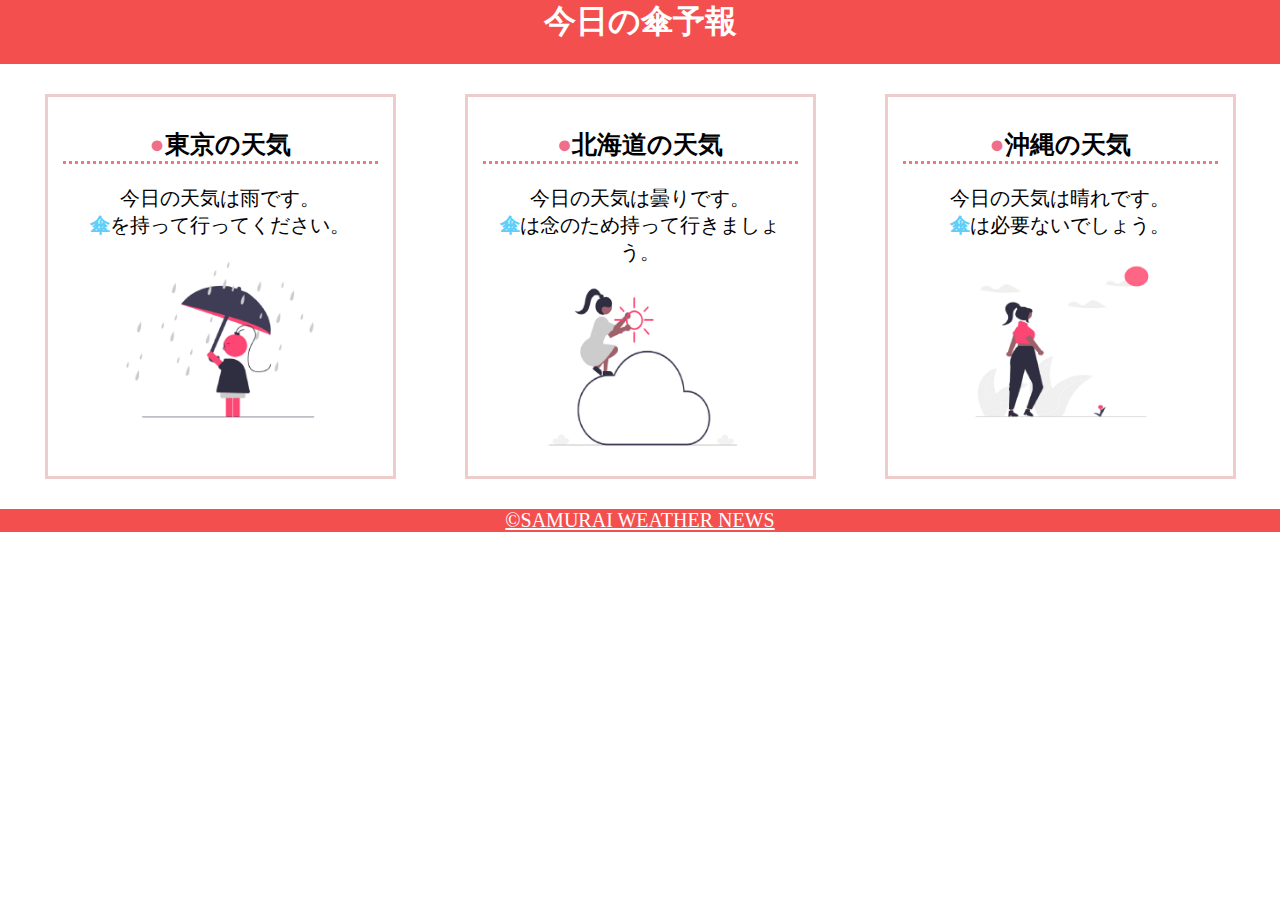
<file: kadai_022/index.html>
<!DOCTYPE html>
<html lang="ja">
<head>
    <meta charset="UTF-8">
    <meta name="description" content="このページは22章の課題です。">
    <meta name="viewport" content="width=device-width, initial-scale=1.0">
    <title>22章課題</title>
    <link rel="stylesheet" href="style.css">
</head>
<body>
    <header>
        <h1>今日の傘予報</h1>
    </header>
    <main>
        <div id="parent">
            <div class="contents">
                <h2>東京の天気</h2>
                <p>今日の天気は雨です。</p>
                <p>傘を持って行ってください。</p>
                <img src="images/rainy.png" alt="雨画像">
            </div>
            <div class="contents">
                <h2>北海道の天気</h2>
                <p>今日の天気は曇りです。</p>
                <p>傘は念のため持って行きましょう。</p>
                <img src="images/cloudy.png" alt="曇り画像">
            </div>
            <div class="contents">
                <h2>沖縄の天気</h2>
                <p>今日の天気は晴れです。</p>
                <p>傘は必要ないでしょう。</p>
                <img src="images/sunny.png" alt="晴れ画像">
            </div>
        </div>
    </main>
    <footer>
        <a href="https://www.sejuku.net/corp/">©SAMURAI WEATHER NEWS</a>
    </footer>
</body>
</html>
</file>
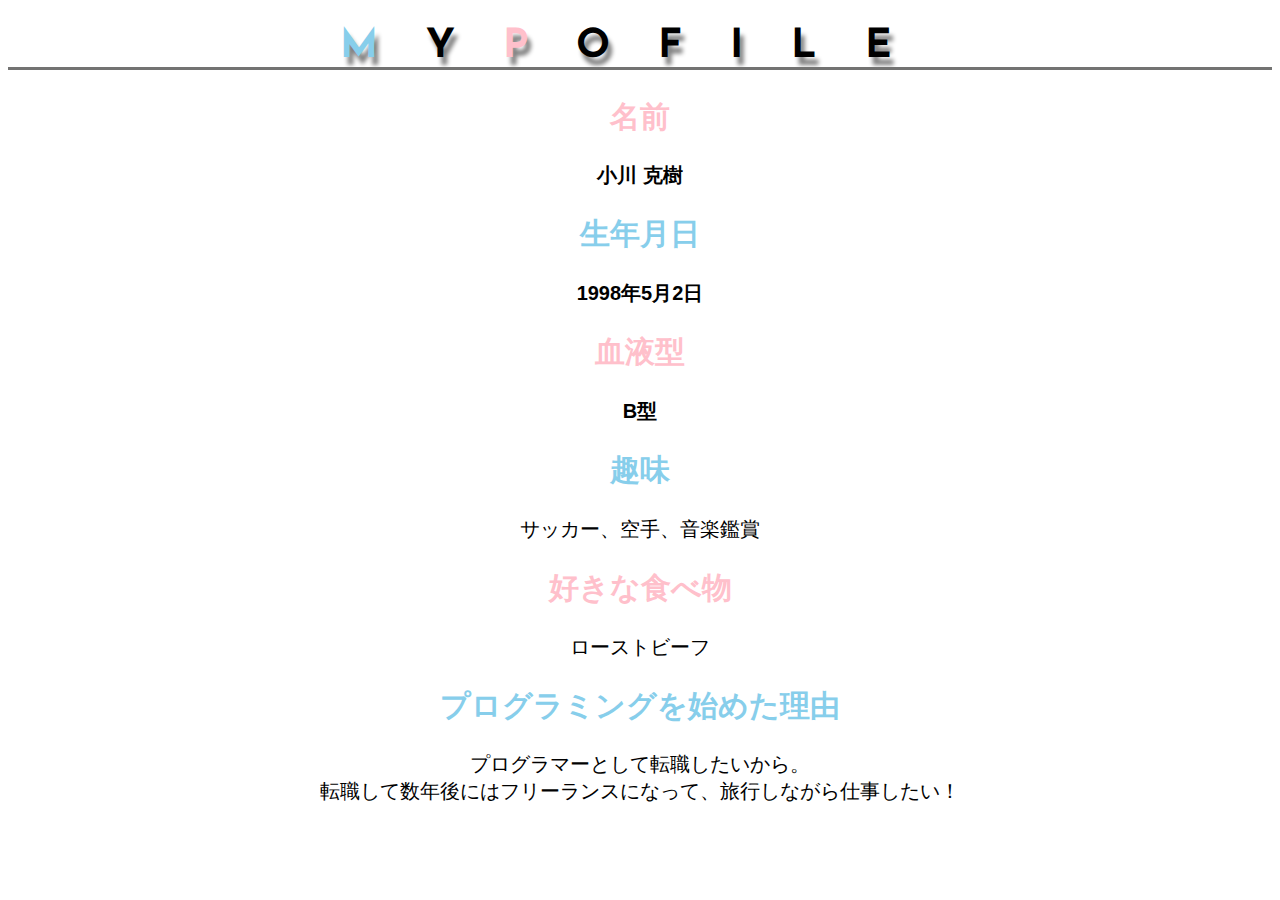
<file: kadai_014/kadai014.html>
<!DOCTYPE html>
<html lang="en">
<head>
    <meta charset="UTF-8">
    <meta name="description" content="このページは14章の課題です。">
    <title>14章課題</title>
    <link rel="stylesheet" href="style.css">
    <link rel="preconnect" href="https://fonts.googleapis.com">
<link rel="preconnect" href="https://fonts.gstatic.com" crossorigin>
<link href="https://fonts.googleapis.com/css2?family=Josefin+Sans:ital,wght@0,100..700;1,100..700&display=swap" rel="stylesheet">
</head>
<body>
  <h1><span class="skyblue">M</span>Y<span class="pink">P</span>OFILE</h1>
  <div id="basic">
  <h2 class="pink">名前</h2>
  <div><p>小川 克樹</p></div>
  <h2 class="skyblue">生年月日</h2>
  <div><p>1998年5月2日</p></div>
  <h2 class="pink">血液型</h2>
  <div><p>B型</p></div>
  </div>
  <h2 class="skyblue">趣味</h2>
  <p>サッカー、空手、音楽鑑賞</p>
  <h2 class="pink">好きな食べ物</h2>
  <p>ローストビーフ</p>
  <h2 class="skyblue">プログラミングを始めた理由</h2>
  <p>プログラマーとして転職したいから。<br>転職して数年後にはフリーランスになって、旅行しながら仕事したい！</p>
</body>
</html>
</file>
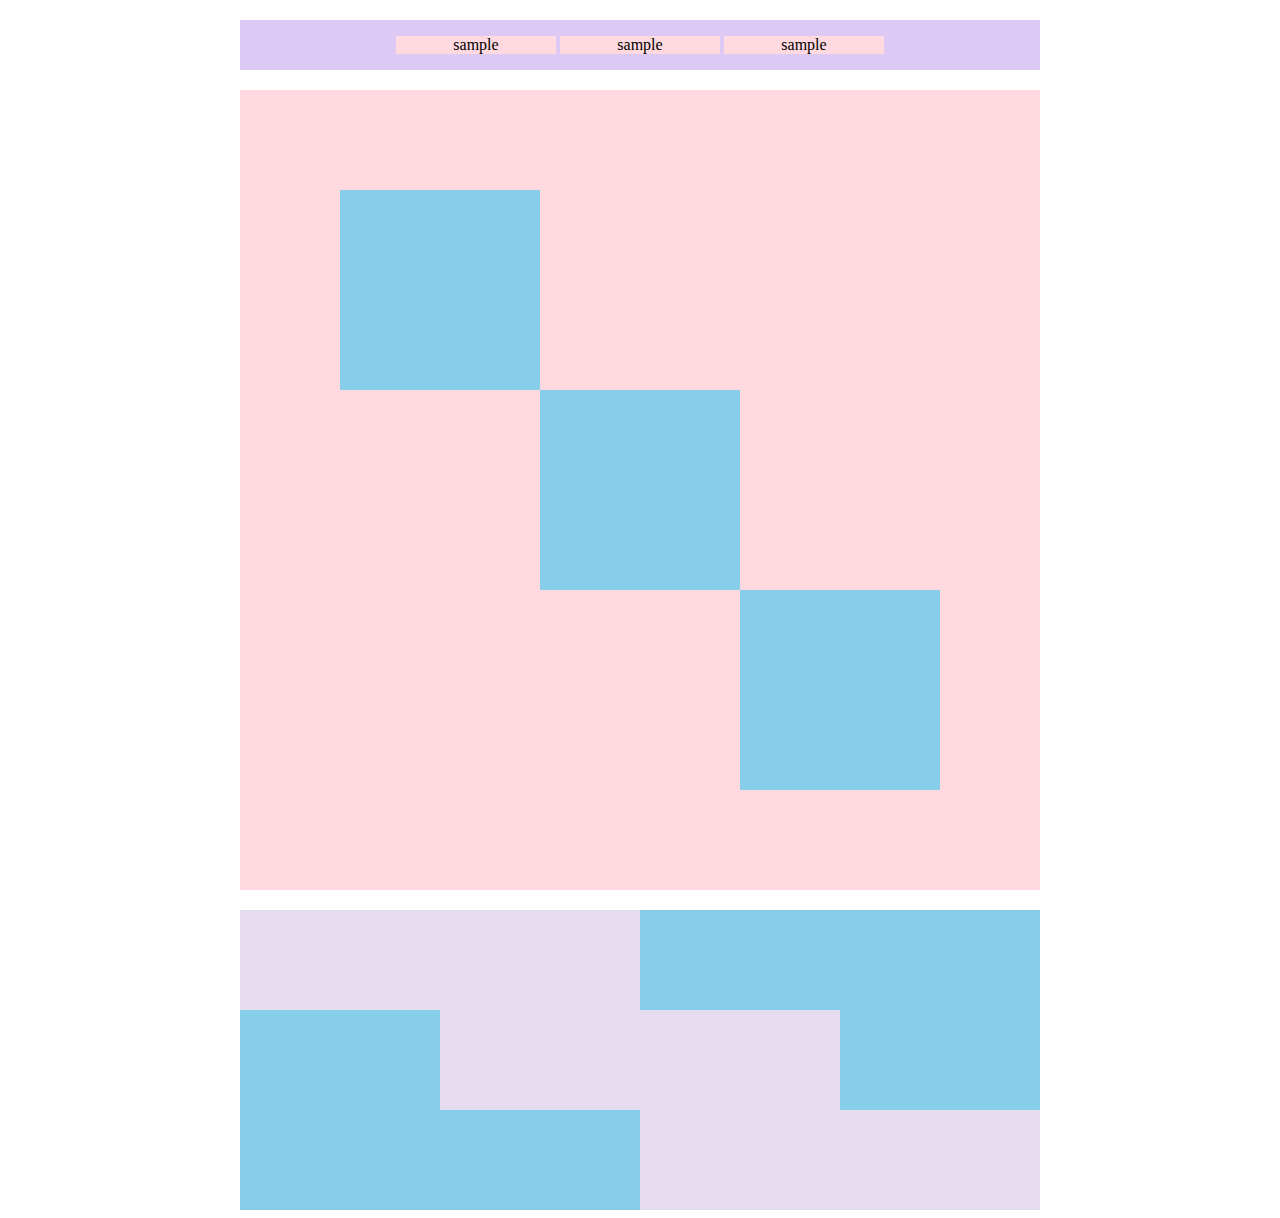
<file: kadai_018/kadai_018.html>
<!DOCTYPE html>
<html lang="ja">
<head>
    <meta charset="UTF-8">
    <meta name="description" content="18章の課題です。">
    <title>18章課題</title>
    <link rel="stylesheet" href="style.css">
</head>
<body>
    <div id="top">
        <p class="top-child">sample</p>
        <p class="top-child">sample</p>
        <p class="top-child">sample</p>
    </div>
    <div id="middle">
        <div id="middle-child01"></div>
        <div id="middle-child02"></div>
        <div id="middle-child03"></div>
    </div>
    <div id="bottom">
        <div id="bottom-child01"></div>
        <div id="bottom-child02"></div>
        <div id="bottom-child03"></div>
    </div>
</body>
</html>
</file>
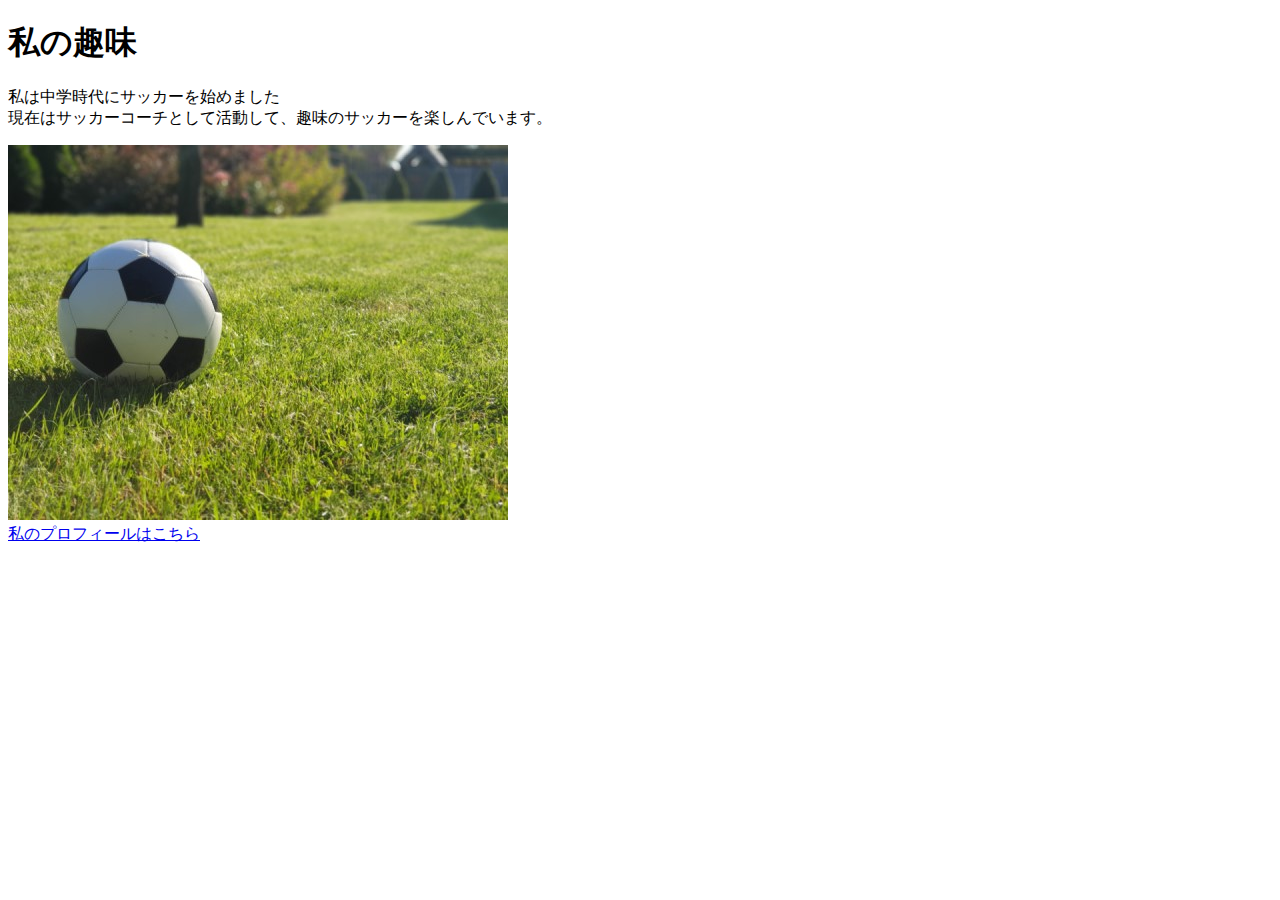
<file: kadai_005/html/kadai_005.html>
<!DOCTYPE html>
<html lang="ja">
<head>
    <meta charset="UTF-8">
    <meta name="description" content="このページは５章の課題です">
    <title>5章課題</title>
</head>
<body>
        <h1>私の趣味</h1>
        <p>私は中学時代にサッカーを始めました<br>現在はサッカーコーチとして活動して、趣味のサッカーを楽しんでいます。</p>
        <img src="../images/sample.jpg" alt="サッカーボールの写真" >
        <a href="https://twitter.com/samuraijuku"><br>私のプロフィールはこちら</a>
</body>
</html>
</file>
<file: kadai_022/style.css>
h1,p,body {
    margin: 0;
}
p,a {
    font-size: 20px;
}
header {
    padding-bottom: 20px;
    background-color: rgb(244, 79, 79);
    text-align: center;
}
h1 {
    color: rgb(255, 255, 255);
}
main {
    padding: 10px;
}
#parent {
    display: flex;
    justify-content: space-around;
}
.contents {
    border: 3px solid rgb(238, 204, 204);
    flex-basis: 25%;
    padding: 10px 15px;
    margin: 20px 0;
    text-align: center;
}
h2 {
    font-size: 25px;
    border-bottom: 3px dotted rgb(236, 122, 122);
}
h2::before {
    content: "●";
    color: rgb(239, 111, 139);
}
.contents p:nth-of-type(2)::first-letter {
    font-weight: bold;
    color: rgb(97, 206, 249);
}
img {
    margin: 10px 0;
    width: 70%;
}
footer {
    background-color: rgb(244, 79, 79);
    text-align: center;
}
a {
    color: rgb(255, 255, 255);
}
a:visited {
    color: rgb(193, 234, 251);
}
a:hover {
    color: rgb(245, 178, 168);
}
@media screen and (max-width: 768px){
    h2 {
        font-size: 30px;
    }
    p {
        font-size: 25px;
    }
    #parent {
        display: block;
    }
}
</file>
<file: kadai_014/style.css>
body {
    font-family: "Arial", "Meiryo", sans-serif;
    text-align: center;
}
h1 {
    font-family: "Josefin Sans", sans-serif;
    font-size: 2rem;
    letter-spacing: 1.2em;
    text-shadow: 4px 8px 4px gray;
    border-bottom: solid rgb(115, 115, 114);
}
html {
    font-size: 20px;
}
.skyblue {
    color: skyblue;
}
.pink {
    color: rgb(255, 192, 203);
}
#basic div {
    font-weight: bold;
}
</file>
<file: kadai_018/style.css>
#top {
    width: 800px;
    background-color: #dcc9f4;
    margin-top: 20px;
    margin-bottom: 20px;
    margin-left: auto;
    margin-right: auto;
    text-align: center;
}
.top-child {
    width: 20%;
    background-color: #ffd9df;
    display: inline-block;
    text-align: center;
}
#middle {
    width: 800px;
    height: 800px;
    margin-top: 20px;
    margin-bottom: 20px;
    margin-left: auto;
    margin-right: auto;
    background-color: #ffd9df;
    position: relative;
}
#middle-child01,#middle-child02,#middle-child03 {
    width: 200px;
    height: 200px;
    background-color: #87ceeb;
}
#middle-child01 {
    position: absolute;
    top: 100px;
    left: 100px;
}
#middle-child02 {
    position: absolute;
    top: 300px;
    left: 300px;
}
#middle-child03 {
    position: absolute;
    top: 500px;
    left: 500px;
}
#bottom {
    width: 800px;
    height: 300px;
    margin-left: auto;
    margin-right: auto;
    background-color: #87ceeb;
}
#bottom-child01,#bottom-child02,#bottom-child03 {
    width: 400px;
    height: 100px;
    background-color: #e5dcf0;
}
#bottom-child01 {
    position: relative;
}
#bottom-child02 {
    position: relative;
    left: 200px;
}
#bottom-child03 {
    position: relative;
    left: 400px;
}
</file>
